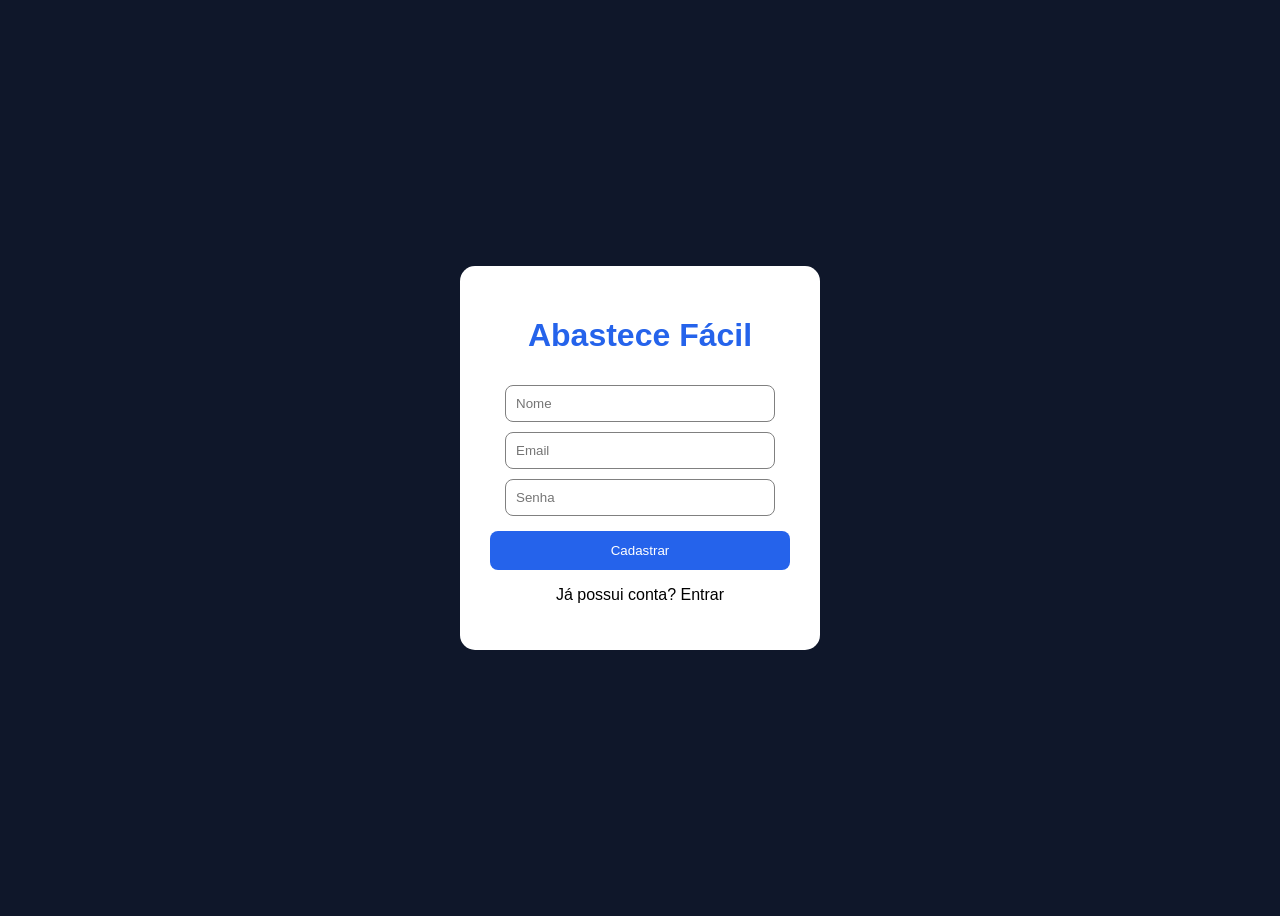
<file: Sprint 4/liege_telas/tela de perfil/index.html>
<html lang="pt-br">
<head>
    <meta charset="UTF-8">
    <meta name="viewport" content="width=device-width, initial-scale=1.0">
    <title>Cadastro</title>
    <link rel="stylesheet" href="style.css">
</head>
<body>

    <div class="container">
        <h1>Abastece Fácil</h1>

        <input type="text" placeholder="Nome">

        <input type="email" placeholder="Email">

        <input type="password" placeholder="Senha">

        <button>Cadastrar</button>

        <p>Já possui conta? Entrar</p>
    </div>

</body>
</html>
</file>
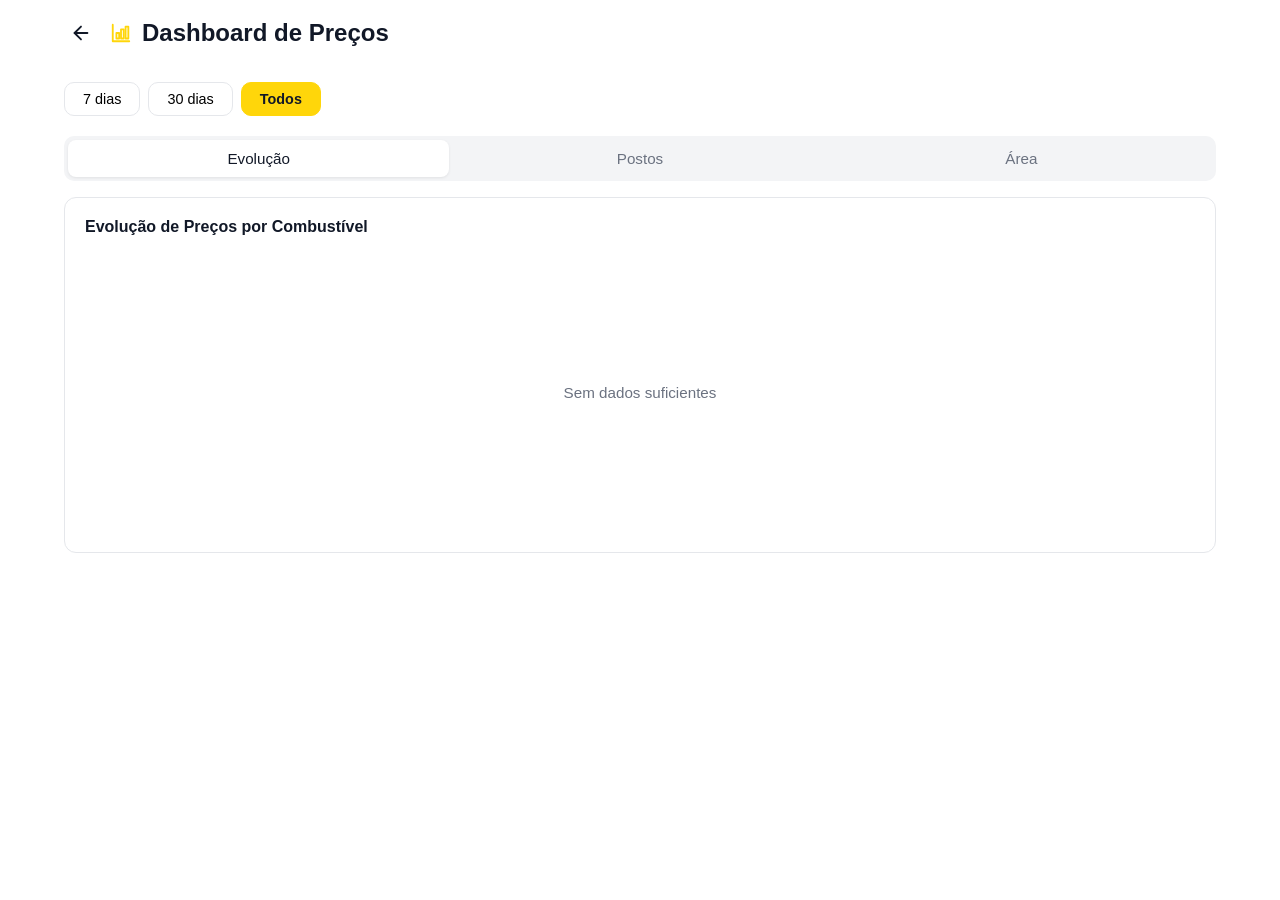
<file: Sprint 4/liege_telas/tela do dashboard/index.html>
<!doctype html>
<html lang="pt-BR">
  <head>
    <title>Dashboard de Preços</title>
    <!-- Required meta tags -->
    <meta charset="utf-8">
    <meta name="viewport" content="width=device-width, initial-scale=1, shrink-to-fit=no">

    <!-- Bootstrap CSS -->
    <link rel="stylesheet" href="style.css">
  </head>
  <body>
      </head>
<body>
  <header class="topbar">
    <button class="back-btn" aria-label="Voltar">
      <svg xmlns="http://www.w3.org/2000/svg" width="22" height="22" viewBox="0 0 24 24" fill="none" stroke="currentColor" stroke-width="2" stroke-linecap="round" stroke-linejoin="round"><path d="M19 12H5"/><path d="m12 19-7-7 7-7"/></svg>
    </button>
    <div class="title">
      <svg xmlns="http://www.w3.org/2000/svg" width="22" height="22" viewBox="0 0 24 24" fill="none" stroke="#FFD60A" stroke-width="2" stroke-linecap="round" stroke-linejoin="round"><path d="M3 3v18h18"/><rect x="7" y="12" width="3" height="6"/><rect x="12" y="8" width="3" height="10"/><rect x="17" y="5" width="3" height="13"/></svg>
      <h1>Dashboard de Preços</h1>
    </div>
  </header>

  <main class="container">
    
    <div class="period-filters">
      <button class="period-btn">7 dias</button>
      <button class="period-btn">30 dias</button>
      <button class="period-btn active">Todos</button>
    </div>

    <!-- ABAS -->
    <div class="tabs" role="tablist">
      <button class="tab active" role="tab" aria-selected="true">Evolução</button>
      <button class="tab" role="tab" aria-selected="false">Postos</button>
      <button class="tab" role="tab" aria-selected="false">Área</button>
    </div>

    
    <section class="card chart-card">
      <h2 class="card-title">Evolução de Preços por Combustível</h2>
      <div class="chart-empty">
        <span>Sem dados suficientes</span>
      </div>
    </section>
  </main>
</body>
</html>
    
  </body>
</html>
</file>
<file: Sprint 4/liege_telas/tela de perfil/style.css>
body{
    background-color: #0f172a;
    font-family: Arial, sans-serif;

    display: flex;
    justify-content: center;
    align-items: center;

    height: 100vh;
}

.container{
    background-color: white;

    width: 300px;

    padding: 30px;

    border-radius: 15px;

    text-align: center;
}

h1{
    color: #2563eb;
}

input{
    width: 90%;

    padding: 10px;

    margin-top: 10px;

    border-radius: 8px;

    border: 1px solid gray;
}

button{
    width: 100%;

    padding: 12px;

    margin-top: 15px;

    background-color: #2563eb;

    color: white;

    border: none;

    border-radius: 8px;

    cursor: pointer;
}
</file>
<file: Sprint 4/liege_telas/tela do dashboard/style.css>
:root {
  --primary: #FFD60A;
  --bg: #ffffff;
  --muted-bg: #f3f4f6;
  --border: #e5e7eb;
  --text: #111827;
  --text-muted: #6b7280;
  --radius: 12px;
}

* { box-sizing: border-box; }

body {
  margin: 0;
  font-family: -apple-system, BlinkMacSystemFont, "Segoe UI", Roboto, sans-serif;
  background: var(--bg);
  color: var(--text);
}


.topbar {
  display: flex;
  align-items: center;
  gap: 12px;
  padding: 16px 24px;
  max-width: 1200px;
  margin: 0 auto;
}

.back-btn {
  background: transparent;
  border: none;
  color: var(--text);
  cursor: pointer;
  padding: 6px;
  border-radius: 8px;
  display: inline-flex;
}

.back-btn:hover { background: var(--muted-bg); }

.title {
  display: flex;
  align-items: center;
  gap: 10px;
}

.title h1 {
  margin: 0;
  font-size: 1.5rem;
  font-weight: 700;
}


.container {
  max-width: 1200px;
  margin: 0 auto;
  padding: 16px 24px 40px;
}


.period-filters {
  display: flex;
  gap: 8px;
  margin-bottom: 20px;
}

.period-btn {
  background: var(--bg);
  border: 1px solid var(--border);
  padding: 8px 18px;
  border-radius: 10px;
  font-size: 0.9rem;
  font-weight: 500;
  cursor: pointer;
  transition: all 0.15s;
}

.period-btn:hover { background: var(--muted-bg); }

.period-btn.active {
  background: var(--primary);
  border-color: var(--primary);
  color: var(--text);
  font-weight: 600;
}


.tabs {
  display: grid;
  grid-template-columns: repeat(3, 1fr);
  background: var(--muted-bg);
  border-radius: 10px;
  padding: 4px;
  margin-bottom: 16px;
}

.tab {
  background: transparent;
  border: none;
  padding: 10px 16px;
  border-radius: 8px;
  font-size: 0.95rem;
  font-weight: 500;
  color: var(--text-muted);
  cursor: pointer;
  transition: all 0.15s;
}

.tab.active {
  background: var(--bg);
  color: var(--text);
  box-shadow: 0 1px 3px rgba(0,0,0,0.08);
}


.card {
  background: var(--bg);
  border: 1px solid var(--border);
  border-radius: var(--radius);
  padding: 20px;
}

.card-title {
  margin: 0 0 16px;
  font-size: 1rem;
  font-weight: 700;
}

.chart-empty {
  display: flex;
  align-items: center;
  justify-content: center;
  min-height: 280px;
  color: var(--text-muted);
  font-size: 0.95rem;
}
</file>
